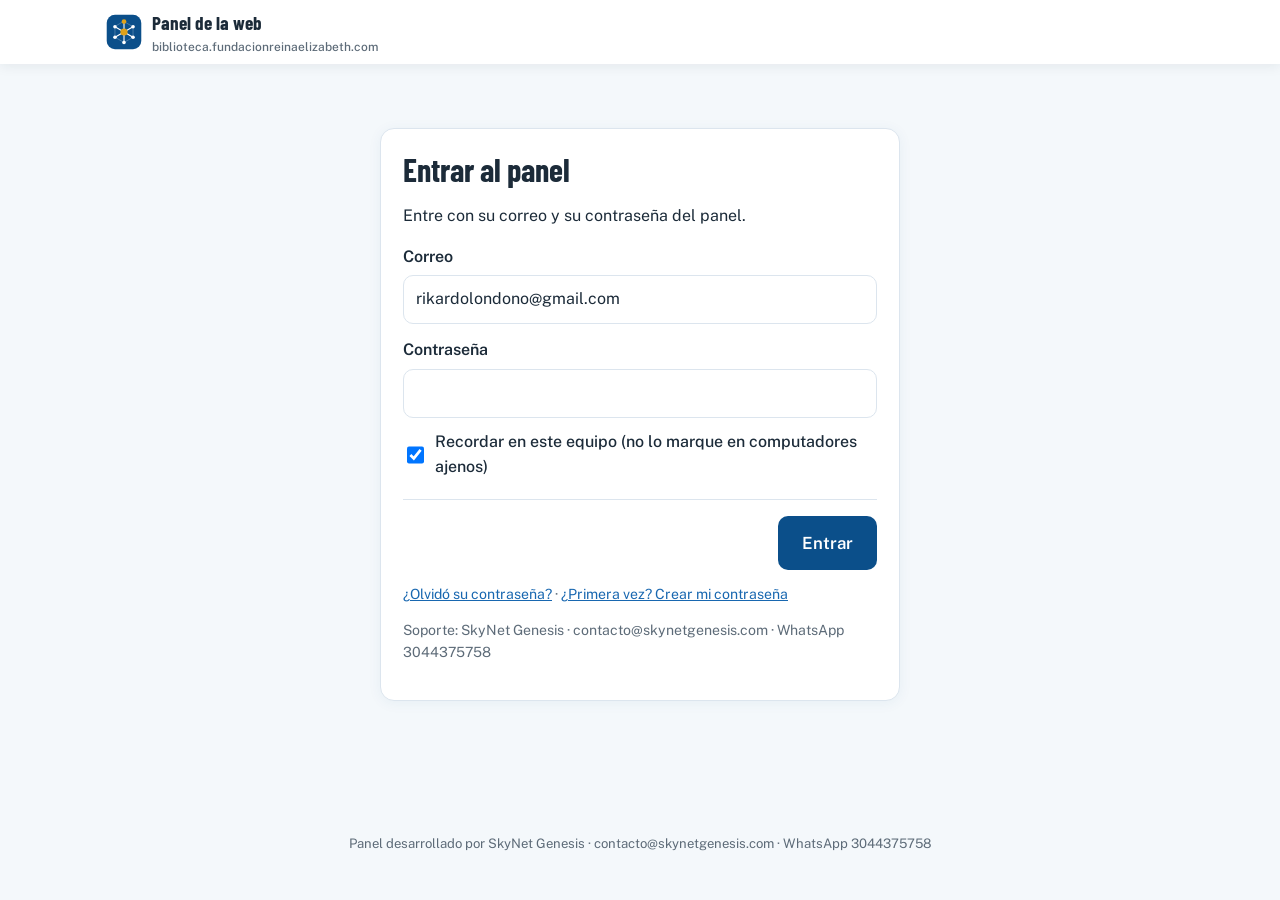
<file: admin/index.html>
<!doctype html>
<html lang="es">
<head>
<meta charset="utf-8">
<meta name="viewport" content="width=device-width, initial-scale=1">
<meta name="robots" content="noindex, nofollow">
<title>Panel · Biblioteca Real</title>

<link rel="preconnect" href="https://fonts.googleapis.com"><link rel="preconnect" href="https://fonts.gstatic.com" crossorigin>
<link href="https://fonts.googleapis.com/css2?family=Barlow+Condensed:wght@600;700&family=Public+Sans:wght@400;500;600;700&display=swap" rel="stylesheet">
<style>
:root{--azul:#0B4F8A;--azul2:#1867B0;--verde:#14A38B;--verde-osc:#0E8571;--wa:#1F8A4C;--fondo:#F4F8FB;--texto:#1C2B39;--suave:#5D6B78;--borde:#DCE5EE;--azul-claro:#E8F1FA;--verde-claro:#E3F6F2;--rojo:#C0392B;--rojo-claro:#FDECEA}
*{box-sizing:border-box}
body{margin:0;background:var(--fondo);color:var(--texto);font-family:'Public Sans',system-ui,sans-serif;font-size:16px;line-height:1.55}
h1,h2,h3{font-family:'Barlow Condensed',system-ui,sans-serif;margin:0 0 .4em;line-height:1.15}
h1{font-size:2rem}h2{font-size:1.6rem}h3{font-size:1.25rem}
a{color:var(--azul2)}
.oculto{display:none!important}
.barra{background:#fff;box-shadow:0 2px 12px rgba(28,43,57,.08);position:sticky;top:0;z-index:20}
.barra__in{max-width:1100px;margin:0 auto;padding:0 16px;height:64px;display:flex;align-items:center;justify-content:space-between;gap:12px}
.marca{display:flex;align-items:center;gap:10px;font-family:'Barlow Condensed',system-ui,sans-serif;font-weight:700;font-size:1.2rem}
.marca svg{width:36px;height:36px;flex:none}
.marca small{display:block;font-family:'Public Sans',system-ui,sans-serif;font-weight:500;font-size:.75rem;color:var(--suave)}
.acciones-barra{display:flex;gap:8px;flex-wrap:wrap}
main{max-width:1100px;margin:0 auto;padding:24px 16px 60px}
.caja{background:#fff;border:1px solid var(--borde);border-radius:14px;padding:22px;box-shadow:0 2px 14px rgba(11,79,138,.06);margin-bottom:18px}
.boton{display:inline-flex;align-items:center;justify-content:center;gap:6px;padding:10px 16px;border-radius:10px;border:0;font:inherit;font-weight:600;cursor:pointer;text-decoration:none;white-space:nowrap}
.boton:disabled{opacity:.55;cursor:not-allowed}
.b-principal{background:var(--azul);color:#fff}.b-principal:hover{background:var(--azul2)}
.b-accion{background:var(--verde);color:#fff}.b-accion:hover{background:var(--verde-osc)}
.b-borde{background:#fff;color:var(--azul);border:1.5px solid var(--borde)}.b-borde:hover{border-color:var(--azul2)}
.b-peligro{background:#fff;color:var(--rojo);border:1.5px solid #f1c6c0}.b-peligro:hover{background:var(--rojo-claro)}
.b-chico{padding:6px 11px;font-size:.88rem}
.b-grande{padding:14px 24px;font-size:1.05rem}
label{display:block;font-weight:600;margin:14px 0 6px}
.ayuda{font-weight:400;color:var(--suave);font-size:.88rem;margin-top:4px}
input[type=text],input[type=url],input[type=email],input[type=date],input[type=password],input[type=tel],select,textarea{width:100%;padding:11px 12px;border:1.5px solid var(--borde);border-radius:10px;font:inherit;background:#fff;color:var(--texto)}
input:focus,select:focus,textarea:focus{outline:none;border-color:var(--verde);box-shadow:0 0 0 3px var(--verde-claro)}
textarea{min-height:240px;resize:vertical;line-height:1.6}
.fila{display:grid;grid-template-columns:1fr 1fr;gap:14px}
@media(max-width:700px){.fila{grid-template-columns:1fr}}
.pestanas{display:flex;gap:6px;flex-wrap:wrap;margin-bottom:18px}
.pestana{background:#fff;border:1.5px solid var(--borde);padding:10px 16px;border-radius:10px;font:inherit;font-weight:600;cursor:pointer;color:var(--texto)}
.pestana[aria-selected=true]{background:var(--verde);border-color:var(--verde);color:#fff}
.lista{display:flex;flex-direction:column;gap:10px}
.item{display:flex;gap:14px;align-items:center;background:#fff;border:1px solid var(--borde);border-radius:12px;padding:10px}
.item img{width:84px;height:62px;object-fit:cover;border-radius:8px;background:var(--azul-claro);flex:none}
.item.libro img{width:46px;height:68px}
.item__txt{flex:1;min-width:0}
.item__txt b{display:block;overflow:hidden;text-overflow:ellipsis}
.item__txt span{color:var(--suave);font-size:.88rem}
.item__btn{display:flex;gap:6px;flex-wrap:wrap;justify-content:flex-end}
@media(max-width:600px){.item{flex-wrap:wrap}.item__btn{width:100%;justify-content:flex-start}}
.fotos{display:grid;grid-template-columns:repeat(auto-fill,minmax(150px,1fr));gap:12px;margin-top:10px}
.foto{border:2px solid var(--borde);border-radius:12px;overflow:hidden;background:#fff;display:flex;flex-direction:column}
.foto.portada{border-color:var(--verde)}
.foto img{width:100%;aspect-ratio:4/3;object-fit:cover}
.foto div{display:flex;flex-direction:column;gap:4px;padding:6px}
.foto .marca-portada{background:var(--verde);color:#fff;font-size:.78rem;font-weight:700;text-align:center;padding:3px}
.subir{border:2px dashed var(--borde);border-radius:12px;padding:18px;text-align:center;background:var(--azul-claro);cursor:pointer;color:var(--azul);font-weight:600}
.subir:hover{border-color:var(--azul2)}
.herramientas{display:flex;gap:6px;flex-wrap:wrap;margin-bottom:6px}
.aviso{padding:12px 14px;border-radius:10px;margin:12px 0;font-weight:500}
.aviso.ok{background:var(--verde-claro);color:var(--verde-osc)}
.aviso.error{background:var(--rojo-claro);color:var(--rojo)}
.aviso.info{background:var(--azul-claro);color:var(--azul)}
.pie-acciones{display:flex;gap:10px;flex-wrap:wrap;justify-content:flex-end;margin-top:20px;padding-top:16px;border-top:1px solid var(--borde)}
.cargando{position:fixed;inset:0;background:rgba(244,248,251,.88);display:flex;align-items:center;justify-content:center;flex-direction:column;gap:14px;z-index:100;font-weight:600;color:var(--azul);text-align:center;padding:20px}
.rueda{width:46px;height:46px;border:5px solid var(--azul-claro);border-top-color:var(--verde);border-radius:50%;animation:g 1s linear infinite}
@keyframes g{to{transform:rotate(360deg)}}
.pasos{padding-left:22px}.pasos li{margin-bottom:8px}
.ingreso{max-width:520px;margin:40px auto}
.proyecto-fila{display:grid;grid-template-columns:1fr 1.4fr 1fr auto;gap:8px;margin-bottom:8px;align-items:center}
@media(max-width:700px){.proyecto-fila{grid-template-columns:1fr}}
.cifra-fila{display:grid;grid-template-columns:.6fr 1.4fr;gap:8px;margin-bottom:8px}
.firma{text-align:center;color:var(--suave);font-size:.82rem;padding:20px 16px 30px}
.firma svg{width:18px;height:18px;vertical-align:-4px}
.chk{display:flex;gap:8px;align-items:center;font-weight:500;margin-top:12px}
.chk input{width:18px;height:18px}
.cab-lista{display:flex;justify-content:space-between;align-items:center;gap:12px;flex-wrap:wrap}
.testimonio-fila{display:grid;gap:8px;margin-bottom:14px;padding-bottom:14px;border-bottom:1px solid var(--borde)}
.testimonio-fila .boton{justify-self:start}
input[type=number]{font:inherit}
</style>
</head>
<body>
<header class="barra"><div class="barra__in">
  <div class="marca"><svg xmlns="http://www.w3.org/2000/svg" viewBox="0 0 200 200" aria-hidden="true"><rect x="4" y="4" width="192" height="192" rx="46" fill="#0B4F8A"/><g stroke="#FFFFFF" stroke-linecap="round"><polygon points="100,42 150.2,71 150.2,129 100,158 49.8,129 49.8,71" fill="none" stroke-opacity=".35" stroke-width="4"/><path d="M100 100L100 42M100 100L150.2 71M100 100L150.2 129M100 100L100 158M100 100L49.8 129M100 100L49.8 71" stroke-width="6"/></g><g fill="#FFFFFF"><circle cx="150.2" cy="71" r="10"/><circle cx="150.2" cy="129" r="10"/><circle cx="100" cy="158" r="10"/><circle cx="49.8" cy="129" r="10"/><circle cx="49.8" cy="71" r="10"/></g><circle cx="100" cy="42" r="13" fill="#E0A21A"/><circle cx="100" cy="100" r="20" fill="#E0A21A"/></svg>
    <div>Panel de la web<small id="nombre-sitio"></small></div></div>
  <div class="acciones-barra oculto" id="acciones-barra">
    <a class="boton b-borde b-chico" href="../" target="_blank" rel="noopener">Ver la web</a>
    <button class="boton b-borde b-chico" type="button" id="btn-salir">Salir</button>
  </div>
</div></header>

<main>
  <!-- INGRESO -->
  <section id="vista-ingreso" class="ingreso">
    <div class="caja" id="caja-entrar">
      <h1>Entrar al panel</h1>
      <p>Entre con su correo y su contraseña del panel.</p>
      <label for="ing-correo">Correo</label>
      <input type="email" id="ing-correo" autocomplete="username">
      <label for="ing-clave">Contraseña</label>
      <input type="password" id="ing-clave" autocomplete="current-password">
      <label class="chk"><input type="checkbox" id="recordar" checked> Recordar en este equipo (no lo marque en computadores ajenos)</label>
      <div id="aviso-ingreso"></div>
      <div class="pie-acciones"><button class="boton b-principal b-grande" id="btn-entrar" type="button">Entrar</button></div>
      <p class="ayuda" style="margin-top:14px"><a href="#" id="btn-olvido">¿Olvidó su contraseña?</a> · <a href="#" id="btn-primera">¿Primera vez? Crear mi contraseña</a></p>
      <p class="ayuda">Soporte: SkyNet Genesis · contacto@skynetgenesis.com · WhatsApp 3044375758</p>
    </div>

    <div class="caja oculto" id="caja-nueva">
      <h1>Crear nueva contraseña</h1>
      <p>Escriba su nueva contraseña del panel (mínimo 8 caracteres).</p>
      <label for="nueva-clave">Nueva contraseña</label>
      <input type="password" id="nueva-clave" autocomplete="new-password">
      <label for="nueva-clave2">Repita la contraseña</label>
      <input type="password" id="nueva-clave2" autocomplete="new-password">
      <div id="aviso-nueva"></div>
      <div class="pie-acciones"><button class="boton b-principal b-grande" id="btn-clave-nueva" type="button">Guardar y entrar</button></div>
    </div>

    <div class="caja oculto" id="caja-llave">
      <h1>Configuración inicial (solo una vez)</h1>
      <p>Para que el panel pueda publicar en la web, GitHub necesita una llave de acceso. Se pega <b>una sola vez</b>: queda guardada de forma segura en el servidor y nadie tendrá que volver a verla.</p>
      <ol class="pasos">
        <li>Inicie sesión en GitHub y abra <a href="https://github.com/settings/personal-access-tokens/new" target="_blank" rel="noopener">esta página</a>.</li>
        <li>En <b>Token name</b> escriba: <i>Panel Biblioteca Real</i>. En <b>Expiration</b> elija <b>No expiration</b>.</li>
        <li>En <b>Repository access</b> elija <b>Only select repositories</b> y marque solo <b>biblioteca-real</b>.</li>
        <li>En <b>Permissions → Repository permissions</b>, ponga <b>Contents</b> en <b>Read and write</b>. Nada más.</li>
        <li>Pulse <b>Generate token</b>, copie la llave (empieza por <code>github_pat_</code>) y péguela aquí abajo.</li>
      </ol>
      <label for="llave">Llave de GitHub</label>
      <input type="password" id="llave" autocomplete="off" placeholder="github_pat_…">
      <div id="aviso-llave"></div>
      <div class="pie-acciones"><button class="boton b-principal b-grande" id="btn-llave" type="button">Guardar y entrar</button></div>
    </div>
  </section>

  <!-- PANEL -->
  <section id="vista-panel" class="oculto">
    <div class="pestanas">
      <button class="pestana" data-pestana="libros" aria-selected="true" type="button">Libros</button>
      <button class="pestana" data-pestana="sitio" aria-selected="false" type="button">Portada y fundador</button>
    </div>
    <div id="aviso-panel"></div>

    <div data-panel="libros">
      <div class="caja">
        <div class="cab-lista"><h2>Libros de la Biblioteca Real</h2><button class="boton b-accion" type="button" id="btn-nuevo">+ Agregar libro</button></div>
        <p class="ayuda">Para cambiar un libro pulse «Editar». Los cambios se ven en la web 1 o 2 minutos después de publicar.</p>
        <div class="lista" id="lista-libros"></div>
      </div>
    </div>

    <div data-panel="editor" class="oculto">
      <div class="caja">
        <h2 id="ed-titulo">Libro</h2>
        <div class="fila">
          <div><label for="ed-tit">Título</label><input type="text" id="ed-tit"></div>
          <div><label for="ed-aut">Autor</label><input type="text" id="ed-aut"></div>
        </div>
        <div class="fila">
          <div><label for="ed-num">Número en la colección</label><input type="number" id="ed-num" min="1"></div>
          <div><label for="ed-cat">Categoría</label><input type="text" id="ed-cat" list="cats"><datalist id="cats"></datalist><p class="ayuda">Ej.: Novela, Poesía, Ensayo, Teatro, Ciencia.</p></div>
        </div>
        <div class="fila">
          <div><label for="ed-epoca">Época</label><input type="text" id="ed-epoca" placeholder="Siglo XIX"></div>
          <div><label for="ed-pag">Páginas</label><input type="number" id="ed-pag" min="1"></div>
        </div>
        <label for="ed-desc">Descripción (2 o 3 líneas)</label>
        <textarea id="ed-desc" style="min-height:110px"></textarea>
        <div class="fila">
          <div><label>Portada (JPG o PNG)</label><input type="file" id="ed-portada" accept="image/*"><p class="ayuda" id="ed-portada-info"></p></div>
          <div><label>Libro en PDF</label><input type="file" id="ed-pdf" accept="application/pdf"><p class="ayuda" id="ed-pdf-info"></p></div>
        </div>
        <label>Libro en EPUB (opcional)</label><input type="file" id="ed-epub" accept=".epub,application/epub+zip"><p class="ayuda" id="ed-epub-info"></p>
        <div id="aviso-editor"></div>
        <div class="pie-acciones">
          <button class="boton b-borde" type="button" id="ed-cancelar">Cancelar</button>
          <button class="boton b-principal b-grande" type="button" id="ed-publicar">Publicar</button>
        </div>
      </div>
    </div>

    <div data-panel="sitio" class="oculto">
      <div class="caja">
        <h2>Portada y fundador</h2>
        <label for="s-lema">Lema</label><input type="text" id="s-lema">
        <label for="s-pres">Presentación (debajo del lema)</label><textarea id="s-pres" style="min-height:90px"></textarea>
        <label for="s-nombre">Nombre del fundador</label><input type="text" id="s-nombre">
        <label for="s-bio">Biografía (deje una línea en blanco entre párrafos)</label><textarea id="s-bio"></textarea>
        <label>Foto del fundador</label><input type="file" id="s-foto" accept="image/*"><p class="ayuda">Si no elige una foto nueva, se conserva la actual.</p>
        <label for="s-correo">Correo de contacto para instituciones</label><input type="email" id="s-correo">
        <div id="aviso-sitio"></div>
        <div class="pie-acciones"><button class="boton b-principal b-grande" type="button" id="s-publicar">Publicar</button></div>
      </div>
    </div>
  </section>
</main>
<p class="firma">Panel desarrollado por SkyNet Genesis · contacto@skynetgenesis.com · WhatsApp 3044375758</p>
<div class="cargando oculto" id="cargando"><div class="rueda"></div><div id="cargando-texto">Cargando…</div></div>
<script>
/* ===== Configuración de esta web (cambiar solo esto al copiar el panel a otra web) ===== */
var CONFIG = {
  dueno: 'RL-rikardolondono',            // usuario de GitHub
  repo: 'biblioteca-real',     // repositorio de la web
  rama: 'main',
  sitio: 'biblioteca.fundacionreinaelizabeth.com',
  claveLocal: 'panel-biblioteca-sesion',
  claveLocalVieja: 'panel-biblioteca-llave',
  sitioId: 'biblioteca',                         // nombre de esta web en el servicio de ingreso
  correo: 'rikardolondono@gmail.com',           // correo que entra al panel
  ingreso: 'https://skynetgenesis.com/ingreso/api.php'   // servicio central de ingreso de SkyNet Genesis
};
/* ======================================================================================= */

var API = 'https://api.github.com/repos/' + CONFIG.dueno + '/' + CONFIG.repo;
var estado = { llave: '', cat: null, commitBase: '', cambiosSinGuardar: false };
var nuevasImagenes = {};   // ruta -> dataURL (pendientes de subir)
var borrarRutas = [];      // rutas a borrar en el próximo guardado (si ya no se usan)
var pendientesGeneral = {};

function $(id) { return document.getElementById(id); }
function aviso(id, tipo, txt) { var el = $(id); el.innerHTML = ''; if (!txt) return; var d = document.createElement('div'); d.className = 'aviso ' + tipo; d.textContent = txt; el.appendChild(d); if (tipo !== 'info') d.scrollIntoView({ behavior: 'smooth', block: 'center' }); }
function cargando(on, txt) { $('cargando').classList.toggle('oculto', !on); $('cargando-texto').textContent = txt || 'Cargando…'; }
function leerLS(k) { try { return localStorage.getItem(k) || sessionStorage.getItem(k) || ''; } catch (e) { return ''; } }
function guardarLS(k, v, recordar) { try { (recordar ? localStorage : sessionStorage).setItem(k, v); } catch (e) {} }
function borrarLS(k) { try { localStorage.removeItem(k); sessionStorage.removeItem(k); } catch (e) {} }
function clonar(o) { return JSON.parse(JSON.stringify(o)); }
function boton(txt, clases, fn) { var b = document.createElement('button'); b.type = 'button'; b.className = 'boton ' + clases; b.textContent = txt; b.onclick = fn; return b; }

$('nombre-sitio').textContent = CONFIG.sitio;

/* ---------- GitHub ---------- */
function gh(ruta, op) {
  op = op || {};
  var h = { 'Authorization': 'Bearer ' + estado.llave, 'Accept': op.accept || 'application/vnd.github+json', 'X-GitHub-Api-Version': '2022-11-28' };
  if (op.body) h['Content-Type'] = 'application/json';
  return fetch(ruta.indexOf('http') === 0 ? ruta : API + ruta, { method: op.method || 'GET', headers: h, body: op.body ? JSON.stringify(op.body) : undefined, cache: 'no-store' })
    .then(function (r) {
      if (op.accept === 'application/vnd.github.raw') return r.ok ? r.text() : r.text().then(function (t) { throw errorGH(r.status, t); });
      return r.text().then(function (t) { var j = t ? JSON.parse(t) : {}; if (!r.ok) throw errorGH(r.status, j.message || t); return j; });
    }, function () { throw errorGH(0); });
}
function errorGH(st, msg) {
  var e = new Error(msg); e.status = st;
  if (st === 401) e.message = 'La llave no es válida o ya venció. Cree una nueva en GitHub y vuelva a entrar.';
  else if (st === 403) e.message = 'La llave no tiene permiso para escribir en esta web. Revise que tenga «Contents: Read and write» sobre el repositorio ' + CONFIG.repo + '.';
  else if (st === 404) e.message = 'No se encontró el repositorio ' + CONFIG.repo + ' con esta llave. Revise que la llave tenga acceso a ese repositorio.';
  else if (!st) e.message = 'No hay conexión a internet. Intente de nuevo.';
  return e;
}
function leerArchivo(ruta) { return gh('/contents/' + ruta + '?ref=' + CONFIG.rama, { accept: 'application/vnd.github.raw' }); }
function refActual() { return gh('/git/ref/heads/' + CONFIG.rama).then(function (r) { return r.object.sha; }); }

// Sube en UN solo cambio: páginas, imágenes nuevas y archivos a borrar.
function confirmarCambios(textos, imagenes, borrar, mensaje) {
  var base, arbolBase;
  return refActual().then(function (sha) {
    if (estado.commitBase && sha !== estado.commitBase) {
      var e = new Error('La web fue modificada desde otro lugar mientras usted trabajaba. Pulse «Recargar» para traer la versión más reciente (copie antes su texto si no quiere perderlo).');
      e.recargar = true; throw e;
    }
    base = sha;
    return gh('/git/commits/' + sha);
  }).then(function (c) {
    arbolBase = c.tree.sha;
    var rutas = Object.keys(imagenes);
    return rutas.reduce(function (p, ruta, i) {
      return p.then(function (acc) {
        cargando(true, 'Subiendo archivo ' + (i + 1) + ' de ' + rutas.length + '…');
        return gh('/git/blobs', { method: 'POST', body: { content: imagenes[ruta].split(',')[1], encoding: 'base64' } })
          .then(function (b) { acc.push({ path: ruta.replace(/^\//, ''), mode: '100644', type: 'blob', sha: b.sha }); return acc; });
      });
    }, Promise.resolve([]));
  }).then(function (arbol) {
    cargando(true, 'Publicando…');
    Object.keys(textos).forEach(function (ruta) { arbol.push({ path: ruta, mode: '100644', type: 'blob', content: textos[ruta] }); });
    borrar.forEach(function (ruta) { arbol.push({ path: ruta.replace(/^\//, ''), mode: '100644', type: 'blob', sha: null }); });
    return gh('/git/trees', { method: 'POST', body: { base_tree: arbolBase, tree: arbol } });
  }).then(function (t) {
    return gh('/git/commits', { method: 'POST', body: { message: mensaje, tree: t.sha, parents: [base] } });
  }).then(function (c) {
    return gh('/git/refs/heads/' + CONFIG.rama, { method: 'PATCH', body: { sha: c.sha } }).then(function () { estado.commitBase = c.sha; return c; });
  });
}

/* ---------- Ingreso (correo y contraseña por el servicio central de SkyNet Genesis) ---------- */
function api(accion, datos) {
  datos = datos || {}; datos.sitio = CONFIG.sitioId; datos.accion = accion;
  return fetch(CONFIG.ingreso + '?sitio=' + encodeURIComponent(CONFIG.sitioId), { method: 'POST', headers: { 'Content-Type': 'application/json' }, body: JSON.stringify(datos), cache: 'no-store' })
    .then(function (r) { return r.json().catch(function () { return {}; }).then(function (j) { if (!r.ok || !j.ok) { var e = new Error(j.error || 'No se pudo conectar con el servicio de ingreso. Intente de nuevo.'); e.status = r.status; throw e; } return j; }); },
          function () { throw new Error('No hay conexión a internet. Intente de nuevo.'); });
}
function verCaja(id) { ['caja-entrar', 'caja-nueva', 'caja-llave'].forEach(function (c) { $(c).classList.toggle('oculto', c !== id); }); $('vista-ingreso').classList.remove('oculto'); }
function guardarSesion(s, recordar) { borrarLS(CONFIG.claveLocal); guardarLS(CONFIG.claveLocal, s, recordar); }
function trasIngreso(r) {
  if (!r.configurado || !r.llave) { cargando(false); verCaja('caja-llave'); return; }
  cargarPanel(r.llave);
}
function cargarPanel(llave) {
  estado.llave = llave;
  cargando(true, 'Entrando…');
  gh('').then(function (repo) {
    if (repo.permissions && !repo.permissions.push) throw errorGH(403);
    return Promise.all([refActual(), leerArchivo('catalogo.json')]);
  }).then(function (r) {
    estado.commitBase = r[0];
    estado.cat = JSON.parse(r[1]);
    $('vista-ingreso').classList.add('oculto'); $('vista-panel').classList.remove('oculto'); $('acciones-barra').classList.remove('oculto');
    cargando(false); pintarLibros(); pintarSitio();
  }).catch(function (e) {
    cargando(false); estado.llave = '';
    if (e.status === 401 || e.status === 403 || e.status === 404) { verCaja('caja-llave'); aviso('aviso-llave', 'error', 'La llave de GitHub guardada ya no funciona (' + e.message + ') Cree una nueva y péguela aquí.'); return; }
    verCaja('caja-entrar'); aviso('aviso-ingreso', 'error', e.message);
  });
}
$('ing-correo').value = CONFIG.correo;
$('btn-entrar').onclick = function () {
  var correo = $('ing-correo').value.trim(), clave = $('ing-clave').value, recordar = $('recordar').checked;
  if (!correo || !clave) { aviso('aviso-ingreso', 'error', 'Escriba su correo y su contraseña.'); return; }
  cargando(true, 'Entrando…'); aviso('aviso-ingreso', '', '');
  api('entrar', { correo: correo, clave: clave, recordar: recordar }).then(function (r) {
    $('ing-clave').value = ''; guardarSesion(r.sesion, recordar); trasIngreso(r);
  }).catch(function (e) { cargando(false); aviso('aviso-ingreso', 'error', e.message); });
};
$('ing-clave').addEventListener('keydown', function (e) { if (e.key === 'Enter') $('btn-entrar').click(); });
function pedirEnlace(ev) {
  ev.preventDefault();
  var correo = $('ing-correo').value.trim();
  if (!correo) { aviso('aviso-ingreso', 'error', 'Escriba primero su correo.'); return; }
  cargando(true, 'Enviando el correo…');
  api('solicitar', { correo: correo }).then(function () {
    cargando(false);
    aviso('aviso-ingreso', 'ok', 'Listo. Si ese correo tiene acceso al panel, le llegará en unos minutos un mensaje con un enlace para crear su contraseña. Revise también la carpeta de spam. El enlace vence en 1 hora.');
  }).catch(function (e) { cargando(false); aviso('aviso-ingreso', 'error', e.message); });
}
$('btn-olvido').onclick = pedirEnlace;
$('btn-primera').onclick = pedirEnlace;
$('btn-clave-nueva').onclick = function () {
  var c1 = $('nueva-clave').value, c2 = $('nueva-clave2').value;
  if (c1.length < 8) { aviso('aviso-nueva', 'error', 'La contraseña debe tener al menos 8 caracteres.'); return; }
  if (c1 !== c2) { aviso('aviso-nueva', 'error', 'Las dos contraseñas no coinciden.'); return; }
  var codigo = (location.hash.match(/clave=([a-f0-9]+)/) || [])[1] || '';
  cargando(true, 'Guardando…');
  api('fijar', { codigo: codigo, clave: c1, recordar: true }).then(function (r) {
    history.replaceState(null, '', location.pathname);
    $('nueva-clave').value = $('nueva-clave2').value = '';
    guardarSesion(r.sesion, true); trasIngreso(r);
  }).catch(function (e) { cargando(false); aviso('aviso-nueva', 'error', e.message); });
};
$('btn-llave').onclick = function () {
  var llave = $('llave').value.trim();
  if (!/^(github_pat_|ghp_)/.test(llave)) { aviso('aviso-llave', 'error', 'Eso no parece una llave de GitHub. Debe empezar por «github_pat_».'); return; }
  cargando(true, 'Comprobando la llave…');
  api('guardar_llave', { sesion: leerLS(CONFIG.claveLocal), llave: llave }).then(function (r) {
    $('llave').value = ''; cargarPanel(r.llave);
  }).catch(function (e) {
    cargando(false);
    if (e.status === 401) { borrarLS(CONFIG.claveLocal); verCaja('caja-entrar'); aviso('aviso-ingreso', 'error', e.message); return; }
    aviso('aviso-llave', 'error', e.message);
  });
};
$('btn-salir').onclick = function () {
  if (estado.cambiosSinGuardar && !confirm('Tiene cambios sin publicar. ¿Salir de todos modos?')) return;
  var s = leerLS(CONFIG.claveLocal); borrarLS(CONFIG.claveLocal); estado.cambiosSinGuardar = false;
  (s ? api('salir', { sesion: s }).catch(function () {}) : Promise.resolve()).then(function () { location.reload(); });
};
window.addEventListener('beforeunload', function (e) { if (estado.cambiosSinGuardar) { e.preventDefault(); e.returnValue = ''; } });
(function () {
  window.addEventListener('hashchange', function () { if (/clave=[a-f0-9]+/.test(location.hash)) { $('vista-panel').classList.add('oculto'); $('acciones-barra').classList.add('oculto'); verCaja('caja-nueva'); } });
  borrarLS(CONFIG.claveLocalVieja); // limpia la llave que antes se guardaba en el equipo
  if (/clave=[a-f0-9]+/.test(location.hash)) { verCaja('caja-nueva'); return; }
  var s = leerLS(CONFIG.claveLocal);
  if (!s) { verCaja('caja-entrar'); return; }
  cargando(true, 'Entrando…');
  api('sesion', { sesion: s }).then(trasIngreso).catch(function (e) {
    cargando(false); if (e.status === 401) borrarLS(CONFIG.claveLocal);
    verCaja('caja-entrar'); if (e.status !== 401) aviso('aviso-ingreso', 'error', e.message);
  });
})();

/* ---------- Biblioteca: pestañas, libros y portada ---------- */
function verPanel(n) {
  document.querySelectorAll('[data-panel]').forEach(function (p) { p.classList.toggle('oculto', p.getAttribute('data-panel') !== n); });
  document.querySelectorAll('.pestana').forEach(function (b) { var k = b.getAttribute('data-pestana'); b.setAttribute('aria-selected', (k === n || (n === 'editor' && k === 'libros')) ? 'true' : 'false'); });
  window.scrollTo(0, 0);
}
document.querySelectorAll('.pestana').forEach(function (b) { b.onclick = function () { verPanel(b.getAttribute('data-pestana')); }; });
function slugDe(t) { return (t || '').toLowerCase().normalize('NFD').replace(/[̀-ͯ]/g, '').replace(/[^a-z0-9]+/g, '-').replace(/^-|-$/g, '').slice(0, 60); }
function leerComo(file) { return new Promise(function (ok, no) { var r = new FileReader(); r.onload = function () { ok(r.result); }; r.onerror = no; r.readAsDataURL(file); }); }
function reducir(file, max, calidad) {
  return leerComo(file).then(function (url) { return new Promise(function (ok) {
    var im = new Image(); im.onload = function () {
      var k = Math.min(1, max / Math.max(im.width, im.height)), c = document.createElement('canvas');
      c.width = Math.round(im.width * k); c.height = Math.round(im.height * k);
      c.getContext('2d').drawImage(im, 0, 0, c.width, c.height); ok(c.toDataURL('image/jpeg', calidad || .86));
    }; im.src = url; }); });
}
var editando = null;
function libros() { return estado.cat.libros || (estado.cat.libros = []); }
function pintarLibros() {
  var cont = $('lista-libros'); cont.innerHTML = '';
  libros().slice().sort(function (a, b) { return a.numero - b.numero; }).forEach(function (l) {
    var d = document.createElement('div'); d.className = 'item libro';
    var im = document.createElement('img'); im.src = '../libros/' + l.slug + '/portada.jpg?t=' + Date.now(); im.alt = '';
    var t = document.createElement('div'); t.className = 'item__txt';
    var b = document.createElement('b'); b.textContent = 'N.º ' + l.numero + ' · ' + l.titulo;
    var s = document.createElement('span'); s.textContent = l.autor + ' · ' + (l.categoria || '');
    t.appendChild(b); t.appendChild(s);
    var bt = document.createElement('div'); bt.className = 'item__btn';
    bt.appendChild(boton('Editar', 'b-borde b-chico', function () { abrirEditor(l); }));
    bt.appendChild(boton('Eliminar', 'b-peligro b-chico', function () { eliminar(l); }));
    d.appendChild(im); d.appendChild(t); d.appendChild(bt); cont.appendChild(d);
  });
  var cats = {}; libros().forEach(function (l) { if (l.categoria) cats[l.categoria] = 1; });
  $('cats').innerHTML = Object.keys(cats).map(function (c) { return '<option value="' + c.replace(/"/g, '') + '">'; }).join('');
}
function abrirEditor(l) {
  editando = l || null;
  $('ed-titulo').textContent = l ? 'Editar: ' + l.titulo : 'Agregar un libro';
  $('ed-tit').value = l ? l.titulo : ''; $('ed-aut').value = l ? l.autor : '';
  $('ed-num').value = l ? l.numero : (libros().reduce(function (m, x) { return Math.max(m, x.numero || 0); }, 0) + 1);
  $('ed-cat').value = l ? (l.categoria || '') : ''; $('ed-epoca').value = l ? (l.epoca || '') : '';
  $('ed-pag').value = l ? (l.paginas || '') : ''; $('ed-desc').value = l ? (l.descripcion || '') : '';
  ['ed-portada', 'ed-pdf', 'ed-epub'].forEach(function (i) { $(i).value = ''; });
  $('ed-portada-info').textContent = l ? 'Si no elige un archivo, se conserva la portada actual.' : 'Obligatoria.';
  $('ed-pdf-info').textContent = l ? 'Si no elige un archivo, se conserva el PDF actual.' : 'Obligatorio.';
  $('ed-epub-info').textContent = l ? 'Si no elige un archivo, se conserva el EPUB actual (si lo hay).' : '';
  aviso('aviso-editor', '', ''); verPanel('editor');
}
$('btn-nuevo').onclick = function () { abrirEditor(null); };
$('ed-cancelar').onclick = function () { verPanel('libros'); };
$('ed-publicar').onclick = function () {
  var tit = $('ed-tit').value.trim(), aut = $('ed-aut').value.trim(), num = parseInt($('ed-num').value, 10);
  if (!tit || !aut || !num) { aviso('aviso-editor', 'error', 'Escriba al menos el título, el autor y el número.'); return; }
  var slug = editando ? editando.slug : slugDe(tit);
  if (!editando && libros().some(function (x) { return x.slug === slug; })) { aviso('aviso-editor', 'error', 'Ya existe un libro con ese título.'); return; }
  var fPort = $('ed-portada').files[0], fPdf = $('ed-pdf').files[0], fEpub = $('ed-epub').files[0];
  if (!editando && (!fPort || !fPdf)) { aviso('aviso-editor', 'error', 'Para un libro nuevo elija la portada y el PDF.'); return; }
  var dato = { slug: slug, numero: num, titulo: tit, autor: aut, categoria: $('ed-cat').value.trim(), epoca: $('ed-epoca').value.trim(),
    paginas: parseInt($('ed-pag').value, 10) || null, descripcion: $('ed-desc').value.trim(),
    epub: fEpub ? true : (editando ? editando.epub !== false : false) };
  var archivos = {}, base = 'libros/' + slug + '/';
  cargando(true, 'Preparando archivos…');
  Promise.all([
    fPort ? reducir(fPort, 900, .88).then(function (u) { archivos[base + 'portada.jpg'] = u; }) : null,
    fPdf ? leerComo(fPdf).then(function (u) { archivos[base + slug + '.pdf'] = u; }) : null,
    fEpub ? leerComo(fEpub).then(function (u) { archivos[base + slug + '.epub'] = u; }) : null
  ]).then(function () {
    var cat = clonar(estado.cat), lista = cat.libros || (cat.libros = []);
    var k = lista.findIndex(function (x) { return x.slug === slug; });
    if (k >= 0) lista[k] = dato; else lista.push(dato);
    lista.sort(function (a, b) { return a.numero - b.numero; });
    cat.actualizado = new Date().toISOString().slice(0, 10);
    return confirmarCambios({ 'catalogo.json': JSON.stringify(cat, null, 1) }, archivos, [], (editando ? 'Editar' : 'Agregar') + ' libro: ' + tit).then(function () {
      estado.cat = cat; cargando(false); pintarLibros(); verPanel('libros');
      aviso('aviso-panel', 'ok', '✔ Publicado. La web se actualiza en 1 o 2 minutos.');
    });
  }).catch(function (e) { cargando(false); aviso('aviso-editor', 'error', 'No se pudo publicar: ' + e.message); });
};
function eliminar(l) {
  if (!confirm('¿Eliminar «' + l.titulo + '» de la biblioteca? Se borrarán su portada y sus archivos.')) return;
  var cat = clonar(estado.cat); cat.libros = cat.libros.filter(function (x) { return x.slug !== l.slug; });
  var base = 'libros/' + l.slug + '/', borrar = [base + 'portada.jpg', base + l.slug + '.pdf'];
  if (l.epub !== false) borrar.push(base + l.slug + '.epub');
  cargando(true, 'Eliminando…');
  confirmarCambios({ 'catalogo.json': JSON.stringify(cat, null, 1) }, {}, borrar, 'Eliminar libro: ' + l.titulo).then(function () {
    estado.cat = cat; cargando(false); pintarLibros(); aviso('aviso-panel', 'ok', '✔ Libro eliminado.');
  }).catch(function (e) { cargando(false); aviso('aviso-panel', 'error', 'No se pudo eliminar: ' + e.message); });
}
function pintarSitio() {
  var s = estado.cat.sitio || {};
  $('s-lema').value = s.lema || ''; $('s-pres').value = s.presentacion || ''; $('s-nombre').value = s.fundador_nombre || '';
  $('s-bio').value = (s.fundador_bio || []).join('\n\n'); $('s-correo').value = s.correo || ''; $('s-foto').value = '';
}
$('s-publicar').onclick = function () {
  var cat = clonar(estado.cat), s = cat.sitio || (cat.sitio = {});
  s.lema = $('s-lema').value.trim(); s.presentacion = $('s-pres').value.trim(); s.fundador_nombre = $('s-nombre').value.trim();
  s.fundador_bio = $('s-bio').value.split(/\n\s*\n/).map(function (p) { return p.trim(); }).filter(Boolean);
  s.correo = $('s-correo').value.trim();
  var f = $('s-foto').files[0], archivos = {};
  cargando(true, 'Preparando…');
  (f ? reducir(f, 900, .88).then(function (u) { var r = 'img/fundador-' + Date.now().toString(36) + '.jpg'; archivos[r] = u; s.fundador_foto = r; }) : Promise.resolve()).then(function () {
    return confirmarCambios({ 'catalogo.json': JSON.stringify(cat, null, 1) }, archivos, [], 'Portada y fundador');
  }).then(function () { estado.cat = cat; cargando(false); aviso('aviso-sitio', 'ok', '✔ Publicado. La web se actualiza en 1 o 2 minutos.'); })
    .catch(function (e) { cargando(false); aviso('aviso-sitio', 'error', 'No se pudo publicar: ' + e.message); });
};
</script>
</body>
</html>
</file>
